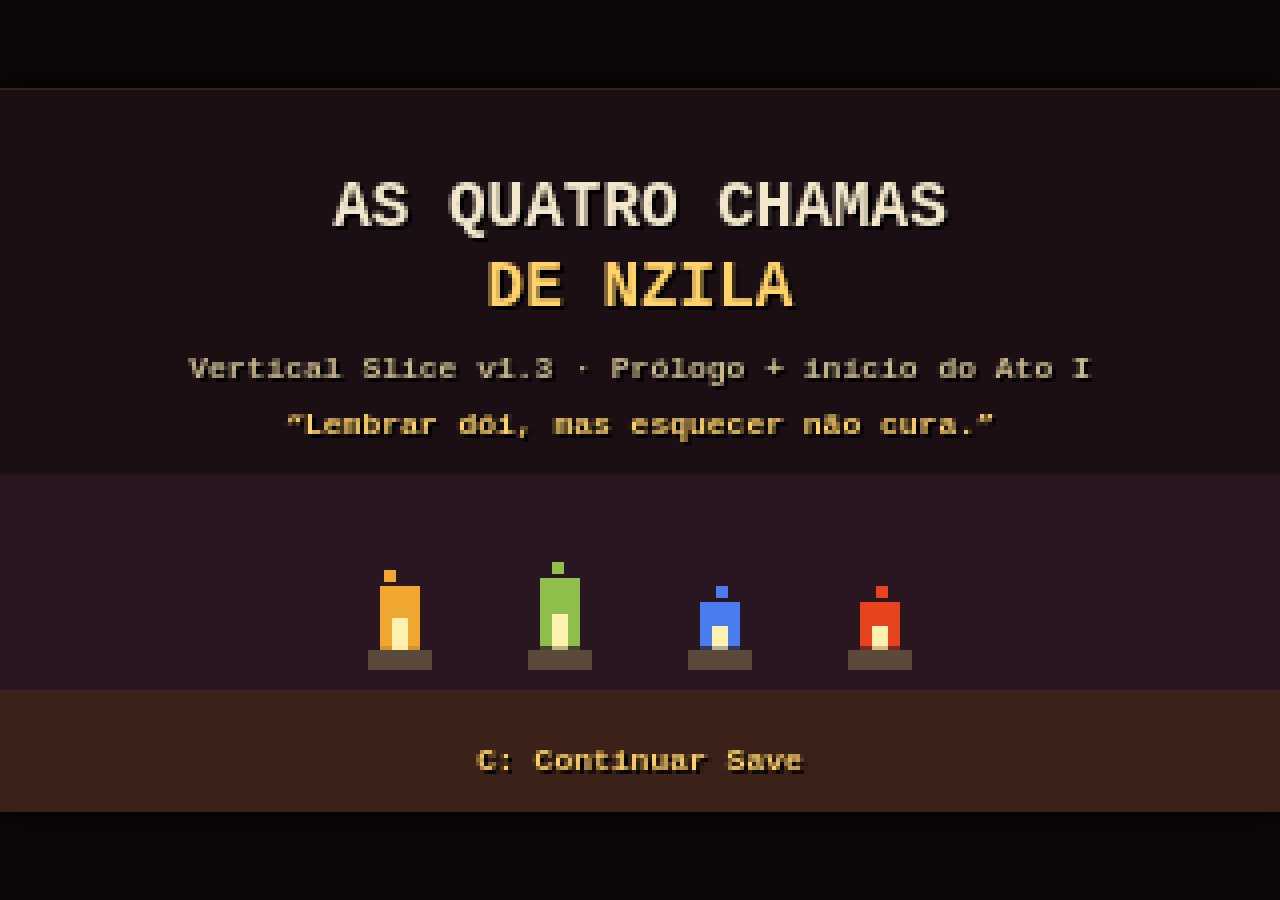
<file: index.html>
<!DOCTYPE html>
<html lang="pt-BR">
<head>
<meta charset="utf-8">
<meta name="viewport" content="width=device-width, initial-scale=1, user-scalable=no">
<title>As Quatro Chamas de Nzila — Vertical Slice v1.3</title>
<link rel="stylesheet" href="style.css">
</head>
<body>
<main id="wrap">
  <canvas id="game" tabindex="0" aria-label="As Quatro Chamas de Nzila, Prólogo em Vila Raiz"></canvas>
  <div id="aria-live" aria-live="polite" aria-atomic="true" style="position:absolute;width:1px;height:1px;overflow:hidden;clip:rect(0 0 0 0);"></div>
  <div id="pad" aria-hidden="true">
    <div class="dpad">
      <button data-k="u">▲</button>
      <button data-k="l">◀</button>
      <button data-k="d">▼</button>
      <button data-k="r">▶</button>
    </div>
    <button id="act" data-k="a">A</button>
  </div>
</main>
<script src="game.js"></script>
</body>
</html>
</file>
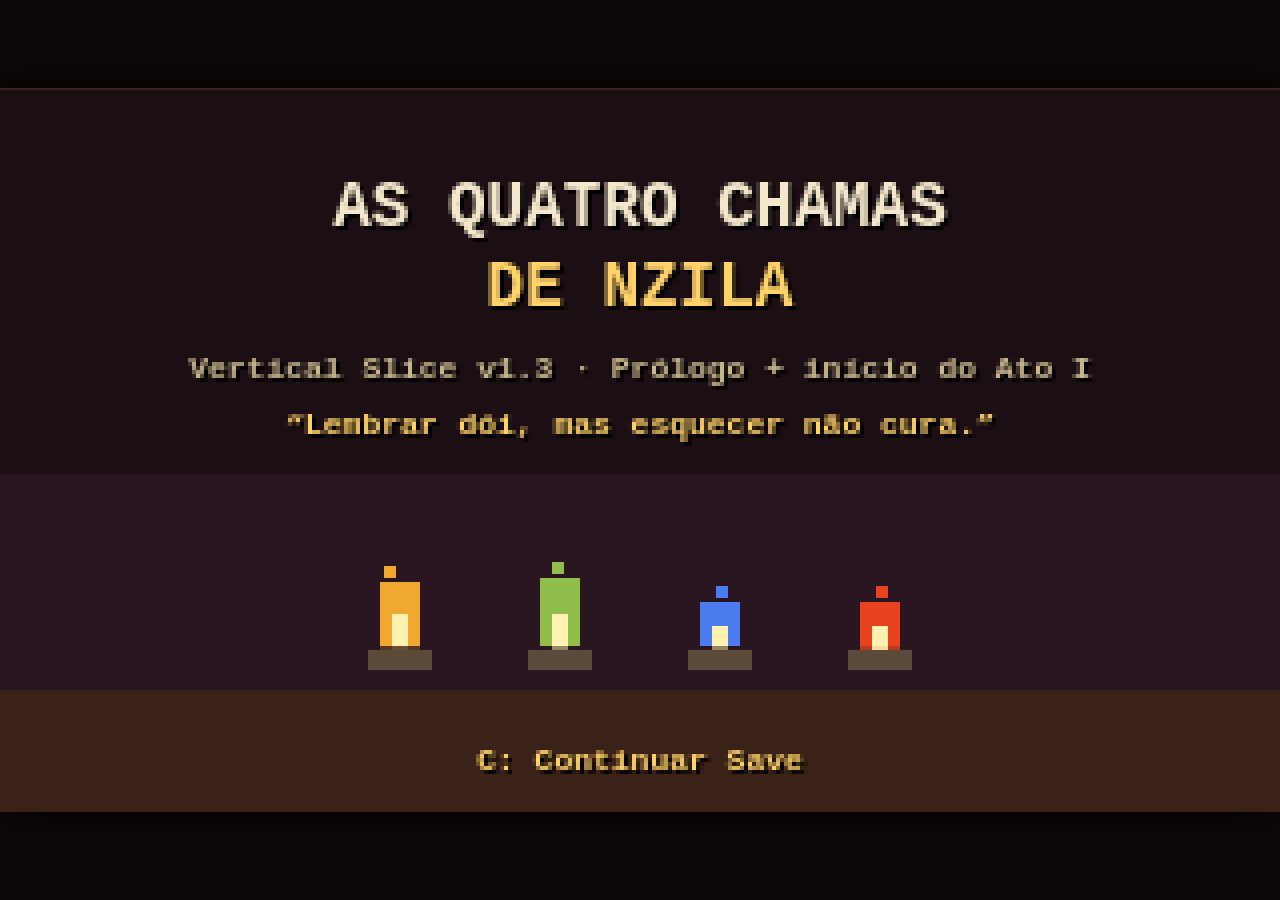
<file: As-Quatro-Chamas-de-Nzila-tudo-em-um.html>
<!DOCTYPE html>
<html lang="pt-BR">
<head>
<meta charset="utf-8">
<meta name="viewport" content="width=device-width, initial-scale=1, user-scalable=no">
<title>As Quatro Chamas de Nzila — Vertical Slice v1.3</title>
<style>
:root {
  --brasa: #e8431f;
  --palha: #d9b45a;
  --noite: #0d0709;
  --terra: #3a2218;
  --creme: #f4e8cc;
}
* { box-sizing: border-box; margin: 0; padding: 0; -webkit-tap-highlight-color: transparent; }
html, body {
  height: 100%;
  background: var(--noite);
  color: var(--creme);
  font-family: "Courier New", monospace;
  overflow: hidden;
  user-select: none;
  -webkit-user-select: none;
}
#wrap {
  height: 100%;
  display: flex;
  flex-direction: column;
  align-items: center;
  justify-content: center;
  gap: 10px;
}
#game {
  width: min(100vw, calc(100vh * 16 / 9));
  aspect-ratio: 16 / 9;
  image-rendering: pixelated;
  image-rendering: crisp-edges;
  background: #000;
  outline: none;
  box-shadow: 0 0 0 2px var(--terra), 0 0 40px #000;
  touch-action: none;
}
#pad { display: none; }

@media (pointer: coarse) {
  #game { width: min(100vw, calc((100vh - 130px) * 16 / 9)); }
  #pad {
    display: flex;
    width: min(100vw, 520px);
    padding: 0 18px;
    align-items: center;
    justify-content: space-between;
    touch-action: none;
  }
  .dpad {
    display: grid;
    grid-template-columns: repeat(3, 46px);
    grid-template-rows: repeat(2, 46px);
    gap: 4px;
  }
  .dpad button[data-k="u"] { grid-area: 1 / 2; }
  .dpad button[data-k="l"] { grid-area: 2 / 1; }
  .dpad button[data-k="d"] { grid-area: 2 / 2; }
  .dpad button[data-k="r"] { grid-area: 2 / 3; }
  #pad button {
    border: 2px solid var(--palha);
    background: rgba(58, 34, 24, .85);
    color: var(--creme);
    font: inherit;
    font-size: 18px;
    border-radius: 8px;
    touch-action: none;
  }
  #pad button:active { background: var(--brasa); }
  #act { width: 74px; height: 74px; border-radius: 50%; font-size: 26px; }
}
@media (prefers-reduced-motion: reduce) {
  #game { transition: none; }
}
</style>
</head>
<body>
<main id="wrap">
  <canvas id="game" tabindex="0" aria-label="As Quatro Chamas de Nzila, Prólogo em Vila Raiz"></canvas>
  <div id="aria-live" aria-live="polite" aria-atomic="true" style="position:absolute;width:1px;height:1px;overflow:hidden;clip:rect(0 0 0 0);"></div>
  <div id="pad" aria-hidden="true">
    <div class="dpad">
      <button data-k="u">▲</button>
      <button data-k="l">◀</button>
      <button data-k="d">▼</button>
      <button data-k="r">▶</button>
    </div>
    <button id="act" data-k="a">A</button>
  </div>
</main>
<script>
'use strict';
/* AS QUATRO CHAMAS DE NZILA — Vertical Slice v1.3
   100% offline. Roda em Chrome/Edge desktop e Android via file://.
   Base canônica: Master Bible v1.0. */

const HERO = { name: 'Akin' };
const NAME = HERO.name;
const COMPANHIA = 'Companhia dos Registros Limpos';

const VW = 320, VH = 180, TS = 16;
let MW = 30, MH = 20;
const FONT = 'bold 8px "Courier New",monospace';
const cv = document.getElementById('game');
const ctx = cv.getContext('2d');
cv.width = VW; cv.height = VH; ctx.imageSmoothingEnabled = false;
const lc = document.createElement('canvas'); lc.width = VW; lc.height = VH;
const lx = lc.getContext('2d');
const ariaLive = document.getElementById('aria-live');

const SETTINGS = { textScale: 1, reduceMotion: false, visualMetronome: true, autoSave: true };
function loadSettings() { try { Object.assign(SETTINGS, JSON.parse(localStorage.getItem('nzila_settings') || '{}')); } catch(e) {} }
function saveSettings() { try { localStorage.setItem('nzila_settings', JSON.stringify(SETTINGS)); } catch(e) {} }
loadSettings();

const sin = x => SETTINGS.reduceMotion ? 0 : Math.sin(x);
const announce = s => { if (ariaLive) { ariaLive.textContent = ''; setTimeout(() => { ariaLive.textContent = s; }, 50); } };

const FIRES = [
  { n:'Memória',        c:'#f0a830', d:'O fogo âmbar sobe devagar e cheira a coisa guardada.' },
  { n:'Ancestralidade', c:'#8fbf4a', d:'O fogo verde-musgo estala como raiz seca. Alguém antigo parece sorrir.' },
  { n:'Destino',        c:'#4a7cf0', d:'O fogo azul treme como estrada ao longe. Para onde ele aponta?' },
  { n:'Identidade',     c:'#e8431f', d:'O fogo vermelho-brasa responde ao seu tambor. É quase um nome.' }
];

const PAL = {
  akin: { skin:'#7a4a2e', hair:'#1a120c', shirt:'#b4472a', pants:'#3a3550', acc:'#e8431f', patch:1 },
  mab:  { skin:'#6b3f27', hair:'#e6e6e6', shirt:'#2f4f7a', pants:'#2f4f7a', wrap:'#e0a030', skirt:1 },
  lek:  { skin:'#5e3822', hair:'#eeeeee', shirt:'#7a2f2f', pants:'#4a3a2a', beard:1 },
  tuti: { skin:'#7a4a2e', hair:'#1a120c', shirt:'#e0a030', pants:'#3a6a4a', k:1 },
  amo:  { skin:'#8a5a3a', hair:'#1a120c', shirt:'#e8dcc0', pants:'#3a3550', wrap:'#f0a830', specs:1 },
  ori:  { skin:'#5e3822', hair:'#cfcfcf', shirt:'#6a4a2a', pants:'#6a4a2a', beard:1, skirt:1 },
  fis:  { skin:'#8a5a3a', hair:'#222222', shirt:'#c9ccd0', pants:'#8a8f96' }
};
const PORT = { 'Vó Mabeki':PAL.mab,'Baba Lekan':PAL.lek,'Tuti':PAL.tuti,'Amora':PAL.amo,'Mestre Orin':PAL.ori,'Fiscal da Companhia':PAL.fis,[NAME]:PAL.akin };

let map = [], ents = [], LV = null;
const mk = (w,h,f)=>{ MW=w; MH=h; map=new Array(w*h).fill(f); };
const put = (x,y,c)=>{ map[y*MW+x]=c; };
const hut = (x,y,w=3)=>{ for(let i=0;i<w;i++){ put(x+i,y,'R'); put(x+i,y+1,'H'); } put(x+(w>>1),y+1,'D'); };

function buildVila() {
  mk(30,20,'.');
  for (let x=0;x<MW;x++){ put(x,0,'T'); put(x,MH-1,'T'); }
  for (let y=0;y<MH;y++){ put(0,y,'T'); put(MW-1,y,'T'); }
  for (let y=7;y<MH-1;y++) for (let x=14;x<16;x++) put(x,y,',');
  for (let y=8;y<15;y++) for (let x=7;x<23;x++) put(x,y,',');
  for (let y=4;y<7;y++) for (let x=14;x<16;x++) put(x,y,'B');
  for (let y=1;y<4;y++) for (let x=12;x<18;x++) put(x,y,'C');
  [[3,3],[23,3],[3,9],[24,9],[3,15],[24,15]].forEach(([x,y])=>hut(x,y));
  [[6,5],[26,7],[11,17],[19,17],[2,13],[27,12]].forEach(([x,y])=>put(x,y,'T'));
  ents = [
    { id:'mab',  k:'npc',  x:13.5*TS, y:8.6*TS,  p:PAL.mab,  d:0 },
    { id:'lek',  k:'npc',  x:18.2*TS, y:8.3*TS,  p:PAL.lek,  d:2 },
    { id:'tuti', k:'npc',  x:10.5*TS, y:12.4*TS, p:PAL.tuti, d:3 },
    { id:'bao',  k:'sign', x:15*TS,   y:7.4*TS },
    { id:'tambor_v', k:'tambor', x:20*TS, y:17*TS },
    { id:'f0', k:'fire', i:0, x:8.5*TS,  y:9.5*TS },
    { id:'f1', k:'fire', i:1, x:21.5*TS, y:9.5*TS },
    { id:'f2', k:'fire', i:2, x:8.5*TS,  y:13.5*TS },
    { id:'f3', k:'fire', i:3, x:21.5*TS, y:13.5*TS }
  ];
  return { id:'vila', name:'Vila Raiz', lamps:[] };
}
function buildPorto() {
  mk(26,16,'=');
  for (let x=0;x<MW;x++){ put(x,0,'T'); for(let y=13;y<MH;y++) put(x,y,'~'); }
  for (let y=0;y<MH;y++){ put(0,y,'T'); put(MW-1,y,'T'); }
  for (let y=13;y<MH;y++){ put(12,y,'='); put(13,y,'='); }
  hut(2,1,5); hut(9,1,5); hut(17,1,7); hut(2,7,4); hut(20,8,5);
  ents = [
    { id:'ori',  k:'npc',  x:15.5*TS, y:5.5*TS, p:PAL.ori, d:0 },
    { id:'fis',  k:'npc',  x:6*TS,    y:5.5*TS, p:PAL.fis, d:3 },
    { id:'pos',  k:'sign', x:11.5*TS, y:3.4*TS },
    { id:'arq',  k:'sign', x:20.5*TS, y:3.5*TS },
    { id:'buzio',k:'sign', x:18*TS,   y:10*TS },
    { id:'tambor_p', k:'tambor', x:22*TS, y:11*TS }
  ];
  if (!S.foeDown)  ents.push({ id:'foe',  k:'foe', x:9.5*TS,  y:10*TS });
  if (!S.esvaDown) ents.push({ id:'esva', k:'foe', x:19*TS,   y:8*TS });
  return { id:'porto', name:'Porto das Vozes', lamps:[[7*TS,4*TS],[15.5*TS,3*TS],[24*TS,5*TS],[6*TS,11*TS],[19*TS,11*TS]] };
}

const S = { mode:'title', t:0, stage:0, fires:[0,0,0,0], dlg:null, near:null, fade:0, white:0,
  msg:'', msgT:0, banner:0, memoria:{ vila:100, porto:35 },
  arautoDown:false, reminiscenciaVista:false, saved:false,
  pauseState:'main', pauseSel:0, optSel:0 };
const P = { x:0, y:0, d:1, a:0, mv:false, tr:[] };
const cam = { x:0, y:0 };
let CX=0, CY=0;
const lit = ()=> S.fires.filter(Boolean).length;
const clampCam = ()=>{ cam.x=Math.max(0,Math.min(MW*TS-VW,cam.x)); cam.y=Math.max(0,Math.min(MH*TS-VH,cam.y)); };

function loadLevel(id,x,y) {
  LV = id==='vila' ? buildVila() : buildPorto();
  Object.assign(P,{ x, y, d:1, a:0, mv:false, tr:[{x,y:y+6,d:1}] });
  cam.x=P.x-VW/2; cam.y=P.y-VH/2; clampCam(); S.near=null;
  if (SETTINGS.autoSave) autoSave('checkpoint');
}
function reset() {
  Object.assign(S,{ mode:'title', stage:0, fires:[0,0,0,0], dlg:null, near:null, fade:0, white:0,
    msg:'', msgT:0, banner:0, book:{}, amora:false, foeDown:false, esvaDown:false,
    arautoDown:false, reminiscenciaVista:false, memoria:{vila:100,porto:35}, saved:false,
    pauseState:'main', pauseSel:0, optSel:0 });
  A.step=0; if (A.ctx) A.next=A.ctx.currentTime+0.1; C=null;
  loadLevel('vila', 14.5*TS, 17.5*TS);
}
function go(id,x,y){ loadLevel(id,x,y); S.white=0; S.fade=1; S.banner=4; S.mode='play'; }
const toast = s=>{ S.msg=s; S.msgT=3; };

const BOOK_TOTAL = 26;
const nomes = ()=> Object.keys(S.book).length;
function reg(n) {
  if (S.book[n]) return;
  S.book[n]=1;
  if (LV && LV.id==='porto') S.memoria.porto = Math.min(100, S.memoria.porto+10);
  if (LV && LV.id==='vila')  S.memoria.vila  = Math.min(100, S.memoria.vila+5);
  toast('Livro de Nomes: '+n);
}

function autoSave(reason) {
  if (!SETTINGS.autoSave && reason==='checkpoint') return;
  try {
    localStorage.setItem('nzila_save_v1', JSON.stringify({
      v:1, stage:S.stage, fires:[...S.fires], book:{...S.book}, amora:S.amora,
      foeDown:S.foeDown, esvaDown:S.esvaDown, arautoDown:S.arautoDown,
      reminiscenciaVista:S.reminiscenciaVista, memoria:{...S.memoria},
      level:LV ? LV.id : 'vila'
    }));
    S.saved=true;
    if (reason==='manual') toast('Salvo no Tambor de Travessia.');
    else if (reason==='checkpoint') toast('Auto-salvo.');
  } catch(e) {
    if (reason!=='checkpoint') toast('Save indisponível — modo memória.');
  }
}
function save() { autoSave('manual'); }
function hasSave() { try { return !!localStorage.getItem('nzila_save_v1'); } catch(e){ return false; } }
function loadSave() {
  try {
    const raw = localStorage.getItem('nzila_save_v1'); if (!raw) return false;
    const d = JSON.parse(raw);
    Object.assign(S,{
      stage:d.stage||0, fires:d.fires||[0,0,0,0], book:d.book||{},
      amora:!!d.amora, foeDown:!!d.foeDown, esvaDown:!!d.esvaDown,
      arautoDown:!!d.arautoDown, reminiscenciaVista:!!d.reminiscenciaVista,
      memoria:d.memoria||{vila:100,porto:35}
    });
    if (S.stage>=3 || S.amora) loadLevel('porto', 13*TS, 11.5*TS);
    else loadLevel('vila', 14.5*TS, 17.5*TS);
    return true;
  } catch(e){ toast('Save corrompido — iniciando nova jornada.'); return false; }
}

const D = {
  mab0:{ w:'Vó Mabeki', t:`${NAME}! Acorda esse tambor, menino. Hoje é a Noite das Quatro Fogueiras e a vila inteira vai dizer os nomes diante do Baobá.`, n:'mab1' },
  mab1:{ w:'Vó Mabeki', t:'Preciso que você acenda as quatro fogueiras da praça antes de o sol sumir. Sem fogo, os nomes não ouvem.',
    c:[{t:'Pode deixar, Vó.',n:'mab2',f:()=>{S.stage=1;}},{t:'Por que são quatro?',n:'mabWhy'}] },
  mabWhy:{ w:'Vó Mabeki', t:'Uma para cada Chama de Nzila: Memória, Ancestralidade, Destino e Identidade. O Caminho só se abre para quem acende as quatro.', n:'mabAsk', f:()=>reg('Nzila') },
  mabAsk:{ w:'Vó Mabeki', t:'Então? Vai acender, ou vai ficar batucando no meu ouvido?',
    c:[{t:'Vou, Vó.',n:'mab2',f:()=>{S.stage=1;}}] },
  mab2:{ w:'Vó Mabeki', t:'Esse é o meu menino. Lembrar dói, mas esquecer não cura. Vai com o tambor no peito e o nome na boca.' },
  mabWait:{ w:'Vó Mabeki', t:()=>`Ainda faltam ${4-lit()} fogueiras, ${NAME}. O sol não espera ninguém.` },

  cer0:{ w:'Vó Mabeki', t:`Quatro chamas acesas. Chega perto do Baobá, ${NAME}, e escuta. Hoje ele quer falar.`, n:'cer1' },
  cer1:{ w:'', t:'Vó Mabeki respira fundo e começa a recitar: “Cipriana… Quirino… Balbina… Taú…”', n:'cer2' },
  cer2:{ w:'', t:'Na casca do Baobá, os nomes brilham em âmbar. Então um deles se apaga. Depois outro.', n:'cer3' },
  cer3:{ w:'Vó Mabeki', t:'…e depois… depois vinha… Quem é você, menino?', n:'cer4' },
  cer4:{ w:NAME, t:`Vó? Sou eu. Sou o ${NAME}.`, n:'cer5' },
  cer5:{ w:'Vó Mabeki', t:`${NAME}? Não conheço esse nome.`, n:'cer5b' },
  cer5b:{ w:'Vó Mabeki', t:'Espera… leva o tambor, menino. Sua mãe, Dayo, também tocava. Seu nome inteiro está do outro lado do mar.',
    n:'cer6', f:()=>{ reg('Dayo'); reg('Brasa'); } },
  cer6:{ w:'', t:'Uma névoa branca desce. No meio dela, uma figura alta, sem rosto, se ergue: o Arauto Branco. A voz dele é a soma de todas as vozes que a vila esqueceu.', n:'cer6b' },
  cer6b:{ w:'Arauto Branco', t:'A brasa. Me dê a brasa, menino.', n:'cer6c' },
  cer6c:{ w:NAME, t:'Não! A vó me deu o tambor. Some daqui!', n:'cer6d' },
  cer6d:{ w:'', t:'O tambor pequeno queima no seu peito. O Arauto avança. Não há fuga — só aparo.', e:()=>startArauto() },

  arautoWin:{ w:'Arauto Branco', t:'A brasa resiste. Por hoje.', e:()=>{ S.mode='fade'; S.stage=3; } },
  arautoLose:{ w:'', t:'O Arauto Branco recua. Algo na vila — o Baobá, talvez — o impede de terminar. A névoa some, por enquanto.', e:()=>{ S.mode='fade'; S.stage=3; } },

  lek0:{ w:'Baba Lekan', t:'Sou eu quem diz os nomes na Noite das Quatro Fogueiras. Quarenta anos sem errar um. Mas ultimamente a língua tropeça…', n:'lek1' },
  lek1:{ w:'Baba Lekan', t:'Não conta pra sua avó que eu disse isso, menino.' },
  lekLate:{ w:'Baba Lekan', t:`Os nomes estão fugindo, ${NAME}. Dizem que o Arauto Branco foi visto na névoa. Fica perto da sua avó.` },

  tuti0:{ w:'Tuti', t:`${NAME}! Toca aquele ritmo de contar formiga! Por favor, por favor!`,
    c:[{t:'Bateu! (tocar)',n:'tutiPlay',f:()=>drum()},{t:'Depois, Tuti.',n:'tutiLater'}] },
  tutiPlay:{ w:'', t:'Você bate um compasso no tambor pequeno: um-e-dois-e, um-e-dois-e. Tuti dança até ficar sem fôlego.', n:'tutiProm' },
  tutiProm:{ w:'Tuti', t:'De novo amanhã? Promete? Você é o Akin Akin, o tamborileiro da vila!', c:[{t:'Prometo.'},{t:'Se a Vó deixar.'}] },
  tutiLater:{ w:'Tuti', t:'Tá bom… mas não esquece!' },

  bao0:{ w:'', t:'O Baobá-dos-Nomes. A casca guarda centenas de nomes riscados a faca. Você procura o seu e não acha. Deve ser a luz ruim.',
    f:()=>reg('Baobá-dos-Nomes') },
  baoLate:{ w:'', t:'Os nomes parecem mais claros… e há espaços lisos onde antes havia marcas.' },
  fireNo:{ w:'', t:'As fogueiras esperam a ordem da Vó Mabeki. Fale com ela primeiro.' },
  fireOn:{ w:'', t:'A fogueira já arde forte.' },

  amo0:{ w:'', t:'A névoa recua. No meio da praça, uma moça de avental longo abre um caderno de capa gasta.', n:'amo1', f:()=>{ S.amora=true; } },
  amo1:{ w:'Amora', t:`Você é o ${NAME}? Sou Amora, da Casa dos Nomes. Sua linhagem foi riscada dos nossos registros.`, n:'amo2', f:()=>reg('Amora') },
  amo2:{ w:NAME, t:'Riscada? Minha avó acabou de esquecer quem eu sou. Se a resposta existe, está do outro lado do mar.', n:'amo3' },
  amo3:{ w:'Amora', t:'Então começamos pela Casa dos Nomes, no Porto das Vozes. Há uma Porta de Nzila no fim da praça. Eu abro, você vem.', e:()=>{ go('porto', 13*TS, 11.5*TS); say('porto0'); reg('Casa dos Nomes'); } },
  porto0:{ w:'Amora', t:'Porto das Vozes. Cada pedra guarda uma voz. Meu mestre, Orin, deve estar perto da Casa dos Nomes.', f:()=>reg('Porto das Vozes') },

  ori0:{ w:'Mestre Orin', t:`Amora… e este rapaz. ${NAME}, não é? Esse nome… eu o conheço. Ou conhecia. As gavetas da minha cabeça estão sem etiqueta.`, n:'ori1' },
  ori1:{ w:'Mestre Orin', t:'Sua linhagem foi riscada, filho, e não foi acidente. Alguém pediu, eu juro que alguém pediu… e não consigo lembrar quem.', n:'ori2' },
  ori2:{ w:'Mestre Orin', t:'Desçam ao Arquivo Profundo. As gavetas lembram quando eu falho. Cuidado com as Sombras de Pó: repetem o último eco que ouvem.' },
  oriWin:{ w:'Mestre Orin', t:'Vocês enfrentaram uma Sombra de Pó e ainda guardam o próprio nome. A porta do Arquivo está atrás de mim.' },
  fis0:{ w:'Fiscal da Companhia', t:`${COMPANHIA}, boa noite. Alguma lembrança incomodando? Esquecer é um serviço. O primeiro registro limpo sai com desconto.`,
    f:()=>reg('Companhia') },
  pos0:{ w:'', t:'Cartaz: “ESQUECIMENTO DE CONFORTO. Nenhuma dor depois de um bom registro limpo.” Assinado: Dona Rasura, Auditora-Geral.', f:()=>reg('Rasura') },
  buzio0:{ w:'Voz no Búzio', t:'Uma voz de contrato, muito educada: “Aqui é Calíope Rasura, Auditora-Geral da Companhia dos Registros Limpos. Se você ainda lembra, oferecemos apagar a dor — com recibo e sem arrependimento.”',
    f:()=>{ reg('Rasura'); reg('Búzio'); } },
  arq0:{ w:'', t:'A porta de bronze do Arquivo Profundo está lacrada por um selo cinza. Uma Sombra de Pó ronda a rua.' },
  arq1:{ w:'', t:'A porta de bronze do Arquivo Profundo se abre sozinha. Do outro lado, gavetas sem fim sussurram vozes que ninguém mais lembra.', e:()=>{ S.mode='end'; } },
  foe0:{ w:'', t:'Uma Sombra de Pó se arrasta pela rua, repetindo o último eco que ouviu. Ela nota vocês.', e:()=>startCombat({ id:'foe', k:'foe' }) },
  foeWin:{ w:'Amora', t:'Ecos rachados são fracos a Voz. Vamos falar com o Mestre Orin.' },

  esva0:{ w:'', t:'Um Esvaziado em vestes brancas vaga pela rua. Não ataca — espera. Uma chance de chamá-lo de volta.',
    f:()=>reg('Esvaziado'), e:()=>startCombat({ id:'esva', k:'foe' }) },
  esvaWin:{ w:'Amora', t:'Ele lembrou. Coletor — o nome dele era Coletor. Você o trouxe de volta por um instante.', f:()=>reg('Coletor') },

  tamborIntro:{ w:'Tambor de Travessia', t:'Um tambor falante, vivo, espera. Se você tocar, pode salvar a jornada — ou ouvir o que ele lembra.',
    f:()=>reg('Tambor de Travessia'),
    c:[{t:'Salvar. (autosave)',n:'tamborSaved',f:()=>save()},{t:'Ouvir o tambor.',n:'tamborRem'}] },
  tamborRem:{ w:'Tambor de Travessia', t:'O tambor vibra. Você não está mais na praça — está num cais. A mão de alguém grande guia a sua sobre uma pele de tambor.', n:'tamborRem2' },
  tamborRem2:{ w:'', t:'Um-e-dois-e, três-e-quatro-e. É um compasso de despedida. Você bate sem saber de onde vem, mas o corpo sabe. Um dia, alguém te ensinou a partir.',
    f:()=>{ S.reminiscenciaVista=true; reg('O Dia da Travessia'); reg('Juan'); },
    c:[{t:'Salvar e seguir.',n:'tamborSaved',f:()=>save()}] },
  tamborSaved:{ w:'Tambor de Travessia', t:'Salvo. A jornada respira.' }
};

function wrap(s,mw){
  const size = Math.round(8 * SETTINGS.textScale);
  ctx.font=`bold ${size}px "Courier New",monospace`;
  const out=[]; let l='';
  for (const w of s.split(' ')) { const t=l?l+' '+w:w; if (ctx.measureText(t).width>mw && l){ out.push(l); l=w; } else l=t; }
  out.push(l); return out; }
function say(id){ const nd = typeof id==='string'?D[id]:id;
  S.dlg = { nd, lines:wrap(typeof nd.t==='function'?nd.t():nd.t, VW-32-(PORT[nd.w]?40:0)), n:0, sel:0 };
  S.mode = 'dlg'; if (nd.f) nd.f();
  announce(nd.w + ': ' + (typeof nd.t==='function'?nd.t():nd.t));
}
function endDlg(nd){ S.dlg=null; S.mode='play'; if (nd.e) nd.e(); }
const typed = d=>d.n >= d.lines.join('').length;
function advance(){ const d=S.dlg, nd=d.nd;
  if (!typed(d)){ d.n=d.lines.join('').length; return; }
  if (nd.c){ const ch=nd.c[d.sel]; if (ch.f) ch.f(); return ch.n?say(ch.n):endDlg(nd); }
  return nd.n?say(nd.n):endDlg(nd); }
function pick(dir){
  if (S.mode==='cmb'){
    if (C.ph==='menu'){ const n=combatOptions().length; C.sel=(C.sel+dir+n)%n; blip(300); }
    else if (C.ph==='chamar_select'){ C.sel=(C.sel+dir+C.chamarOptions.length)%C.chamarOptions.length; blip(300); }
    return;
  }
  if (S.mode==='pause'){
    const n = S.pauseState==='main'?3:4;
    if (S.pauseState==='main') S.pauseSel=(S.pauseSel+dir+n)%n;
    else S.optSel=(S.optSel+dir+n)%n;
    blip(300); return;
  }
  const d=S.dlg;
  if (S.mode==='dlg' && d.nd.c && typed(d)){ d.sel=(d.sel+dir+d.nd.c.length)%d.nd.c.length; blip(300); }
}

function interact(e){
  if (e.id==='ori') return say(S.foeDown?'oriWin':'ori0');
  if (e.id==='fis') return say('fis0');
  if (e.id==='pos') return say('pos0');
  if (e.id==='buzio') return say('buzio0');
  if (e.id==='arq') return say(S.foeDown?'arq1':'arq0');
  if (e.id==='foe') return say('foe0');
  if (e.id==='esva') return say('esva0');
  if (e.id==='mab'){ reg('Mabeki'); return say(S.stage===0?'mab0':S.stage===1?'mabWait':'cer0'); }
  if (e.id==='lek'){ reg('Lekan'); return say(S.stage>=2?'lekLate':'lek0'); }
  if (e.id==='tuti'){ reg('Tuti'); return say('tuti0'); }
  if (e.id==='bao') return say(S.stage>=2?'baoLate':'bao0');
  if (e.k==='tambor') return say('tamborIntro');
  if (e.k==='fire'){ const F=FIRES[e.i];
    if (S.stage<1) return say('fireNo');
    if (S.fires[e.i]) return say('fireOn');
    return say({ w:'', t:`Você acende a Fogueira da ${F.n}. ${F.d}`, f:()=>{
      S.fires[e.i]=1; drum();
      if (lit()===4){ S.stage=2; toast('As quatro fogueiras ardem. Fale com a Vó Mabeki.'); }
      else toast(`Fogueiras ${lit()}/4`);
    }});
  }
}

const K={u:0,d:0,l:0,r:0,run:0};
const KEYS={ ArrowUp:'u',KeyW:'u',ArrowDown:'d',KeyS:'d',ArrowLeft:'l',KeyA:'l',ArrowRight:'r',KeyD:'r',ShiftLeft:'run',ShiftRight:'run' };
function action(){
  if (S.mode==='title'){ S.mode='play'; S.fade=1; S.banner=4; return; }
  if (S.mode==='end'){ reset(); S.mode='play'; S.fade=1; S.banner=4; return; }
  if (S.mode==='cmb') return cmbAction();
  if (S.mode==='dlg') return advance();
  if (S.mode==='pause') return pauseAction();
  if (S.mode==='play' && S.near) interact(S.near);
}
function pauseAction(){
  if (S.pauseState==='main'){
    if (S.pauseSel===0){ S.mode='play'; }
    else if (S.pauseSel===1){ S.pauseState='settings'; S.optSel=0; }
    else if (S.pauseSel===2){ S.mode='title'; S.pauseState='main'; S.pauseSel=0; }
  } else {
    if (S.optSel===0){ SETTINGS.textScale = SETTINGS.textScale===1?1.25:SETTINGS.textScale===1.25?1.5:1; saveSettings(); }
    else if (S.optSel===1){ SETTINGS.reduceMotion = !SETTINGS.reduceMotion; saveSettings(); }
    else if (S.optSel===2){ SETTINGS.visualMetronome = !SETTINGS.visualMetronome; saveSettings(); }
    else if (S.optSel===3){ S.pauseState='main'; S.pauseSel=0; return; }
    blip(420);
  }
}
addEventListener('keydown', ev=>{
  audioInit();
  if (ev.code==='Escape'){
    ev.preventDefault();
    if (S.mode==='play'){ S.mode='pause'; S.pauseState='main'; S.pauseSel=0; }
    else if (S.mode==='pause'){ S.mode='play'; }
    return;
  }
  if (S.mode==='title' && ev.code==='KeyC' && hasSave()){
    if (loadSave()){ S.mode='play'; S.fade=1; S.banner=4; toast('Save carregado.'); }
    return;
  }
  const k=KEYS[ev.code];
  if (k){ K[k]=1; ev.preventDefault(); if (!ev.repeat){ if (k==='u') pick(-1); if (k==='d') pick(1); } return; }
  if (ev.code==='Space'||ev.code==='Enter'||ev.code==='KeyE'){ ev.preventDefault(); if (!ev.repeat) action(); }
  if (ev.code==='KeyH'){ ASSIST=!ASSIST; toast(ASSIST?'Aparo ampliado':'Aparo padrão'); }
  if (ev.code==='KeyM'){ A.on=!A.on; if (A.on&&A.ctx) A.next=A.ctx.currentTime+0.1; toast(A.on?'Música ligada':'Música desligada'); }
});
addEventListener('keyup', ev=>{ const k=KEYS[ev.code]; if (k) K[k]=0; });
addEventListener('blur', ()=>{ for (const k in K) K[k]=0; });
document.querySelectorAll('[data-k]').forEach(b=>{
  const k=b.dataset.k;
  b.addEventListener('pointerdown', ev=>{ ev.preventDefault(); audioInit();
    if (k==='a') action(); else { K[k]=1; if (k==='u') pick(-1); if (k==='d') pick(1); } });
  ['pointerup','pointerleave','pointercancel'].forEach(t=> b.addEventListener(t, ()=>{ if (k!=='a') K[k]=0; }));
});
cv.addEventListener('pointerdown', ()=>{ audioInit(); if (S.mode!=='play') action(); });
cv.focus();

const A={ ctx:null, on:true, step:0, next:0 };
function audioInit(){ if (A.ctx) return;
  try { A.ctx = new (window.AudioContext||window.webkitAudioContext)(); A.next=A.ctx.currentTime+0.1; setInterval(sched,30); } catch(e){ A.ctx=null; } }
function tone(type,f0,f1,t,dur,vol){ const c=A.ctx, o=c.createOscillator(), g=c.createGain();
  o.type=type; o.frequency.setValueAtTime(f0,t); o.frequency.exponentialRampToValueAtTime(Math.max(20,f1),t+dur);
  g.gain.setValueAtTime(vol,t); g.gain.exponentialRampToValueAtTime(0.001,t+dur);
  o.connect(g); g.connect(c.destination); o.start(t); o.stop(t+dur+0.02); }
function sched(){ if (!A.ctx||!A.on||S.mode==='title') return;
  const sp=60/96/4, bass=[82.4,82.4,98,110];
  while (A.next < A.ctx.currentTime+0.15){
    const s=A.step%16, t=A.next+(s%2?sp*0.3:0), n=lit();
    if ([0,3,6,9,12,14].includes(s)) tone('sine', s%4?190:150, s%4?110:70, t, 0.16, 0.2);
    if (S.stage>=1 && s%4===0){ const f=bass[(A.step>>4)%4]; tone('triangle',f,f*0.98,t,sp*3.4,0.17); }
    if (n>=2 && s%2) tone('square',6000,5000,t,0.03,0.015);
    if (n>=3 && (s===0||s===8)){ tone('sine',329.6,329.6,t,sp*7,0.05); tone('sine',392,392,t,sp*7,0.04); }
    A.next += sp; A.step++;
  }
}
function blip(f){ if (A.ctx&&A.on) tone('square',f,f*0.9,A.ctx.currentTime,0.05,0.04); }
function drum(){ if (A.ctx&&A.on) [0,0.11,0.22].forEach((o,i)=> tone('sine',220-i*30,90,A.ctx.currentTime+o,0.14,0.25)); }

const solid = c=>'TBCHRD~'.includes(c);
const tileAt = (px,py)=>{ const tx=Math.floor(px/TS), ty=Math.floor(py/TS);
  return tx<0||ty<0||tx>=MW||ty>=MH?'T':map[ty*MW+tx]; };
function hit(x,y){
  for (const [dx,dy] of [[-4,-3],[4,-3],[-4,0],[4,0]]) if (solid(tileAt(x+dx,y+dy))) return true;
  for (const e of ents) if (e.k!=='sign' && e.k!=='tambor' && Math.abs(x-e.x)<9 && Math.abs(y-e.y)<5) return true;
  return false;
}
function update(dt){
  S.t += dt;
  if (S.fade>0) S.fade=Math.max(0,S.fade-dt*0.8);
  if (S.msgT>0) S.msgT-=dt;
  if (S.banner>0) S.banner-=dt;

  if (S.mode==='play'){
    let dx=K.r-K.l, dy=K.d-K.u;
    P.mv = !!(dx||dy);
    if (P.mv){
      if (dx&&dy){ dx*=0.7071; dy*=0.7071; }
      const sp=(K.run?95:58)*dt, nx=P.x+dx*sp, ny=P.y+dy*sp;
      if (!hit(nx,P.y)) P.x=nx;
      if (!hit(P.x,ny)) P.y=ny;
      P.d = Math.abs(dx)>Math.abs(dy) ? (dx<0?2:3) : (dy<0?1:0);
      P.a += dt*(K.run?11:8);
      P.tr.push({x:P.x,y:P.y,d:P.d}); if (P.tr.length>40) P.tr.shift();
    } else P.a=0;
    let best=null, bd=26*26;
    for (const e of ents){ const d=(e.x-P.x)**2+(e.y-P.y)**2; if (d<bd){ bd=d; best=e; } }
    S.near=best;
    if (best && best.k==='npc'){ const ax=P.x-best.x, ay=P.y-best.y;
      best.d = Math.abs(ax)>Math.abs(ay) ? (ax<0?2:3) : (ay<0?1:0); }
  } else S.near=null;

  if (S.mode==='dlg'){ const d=S.dlg, tot=d.lines.join('').length;
    if (d.n<tot){ const o=Math.floor(d.n); d.n=Math.min(tot,d.n+dt*42);
      if (Math.floor(d.n)!==o && o%2===0) blip(d.nd.w===NAME?260:d.nd.w==='Vó Mabeki'?170:210); } }
  if (S.mode==='fade'){ S.white=Math.min(1,S.white+dt*0.35); if (S.white>=1) say('amo0'); }
  if (S.mode==='cmb') updCombat(dt);

  cam.x += (P.x-VW/2-cam.x)*Math.min(1,dt*6);
  cam.y += (P.y-10-VH/2-cam.y)*Math.min(1,dt*6);
  clampCam();
}

const PARRY_FR=8, TELE=0.5, HERO_N=['Akin','Amora'];
let ASSIST=false, C=null;
const parryWin = ()=> (ASSIST?15:PARRY_FR)/60;
const addEco = n=>{ C.eco=Math.max(0,Math.min(4,C.eco+n)); };
const nextTarget = ()=>{ const t=C.round%2; return C.hp[t]>0?t:1-t; };

function startCombat(foe){
  let kind='sombra', eh=60, foeDmg=7, res='Sua vez: escolha uma ação.';
  if (foe.id==='arauto'){ kind='arauto'; eh=100; foeDmg=10; res='O Arauto Branco ergue a mão sem rosto.'; }
  else if (foe.id==='esva'){ kind='esva'; eh=40; foeDmg=5; res='Um Esvaziado vaga em silêncio. Você pode chamá-lo.'; }
  C = { hp:[40,32], max:[40,32], eco:0, eh, emax:eh, beat:0, ph:'menu', sel:0, t:0, last:0,
    res, tgt:0, round:0, foe, kind, foeDmg, chamarTries:0, actions:[], floats:[] };
  S.mode='cmb';
}
function startArauto(){ startCombat({ id:'arauto', k:'foe' }); }

function combatOptions(){
  const opts=[];
  if (C.beat===0){
    opts.push({ key:'golpe', label:'Golpe (Pele)', dmg:8 });
    if (C.eco>=2) opts.push({ key:'repique', label:'Repique e Replay (2 Eco)', dmg:24, eco:2, adv:2 });
  } else if (C.beat===1){
    opts.push({ key:'voz', label:'Voz (Amora)', dmg:9 });
    if (C.eco>=1 && C.last>0) opts.push({ key:'replay', label:`Replay (1 Eco) → ${C.last}`, dmg:C.last, eco:1 });
  }
  if (C.eco>=4) opts.push({ key:'roda', label:'RODA DAS QUATRO CHAMAS', dmg:50, eco:4, adv:2 });
  if (C.kind==='esva' && C.chamarTries<2) opts.push({ key:'chamar', label:'Chamar pelo nome' });
  return opts;
}
function floatDmg(x, y, text, color){ C.floats.push({ x, y, text, color, life:1.0 }); }

function cmbAction(){
  if (C.ph==='menu'){
    const opts = combatOptions();
    const o = opts[C.sel]; if (!o) return;
    if (o.key==='chamar'){
      C.ph='chamar_select'; C.sel=0;
      C.chamarOptions=['Peregrino','Coletor','Mãe de Branco'];
      C.chamarCorrect=1;
      C.chamarTries++;
      return;
    }
    if (o.eco && C.eco<o.eco){ C.res='Eco insuficiente.'; blip(120); return; }
    let dmg=o.dmg, adv=o.adv||1, msg='';
    if (o.eco) addEco(-o.eco);
    if (o.key==='golpe') msg=`Akin bate o tambor: ${dmg} de dano.`;
    else if (o.key==='repique') msg=`Repique e Replay! ${dmg} de dano.`;
    else if (o.key==='voz') msg=`Amora canta contra o eco: ${dmg} de dano.`;
    else if (o.key==='replay') msg=`Replay! ${dmg} de dano.`;
    else if (o.key==='roda') msg=`RODA DAS QUATRO CHAMAS! ${dmg} de dano devastador.`;

    if (o.key==='voz' && C.actions[0]==='golpe'){
      dmg+=5; addEco(1);
      msg += ' CORRENTE: Repique e Replay! +5.';
    }
    C.actions.push(o.key);
    C.last=dmg;
    C.eh=Math.max(0, C.eh-dmg);
    floatDmg(252, 70, '-'+dmg, '#ffd36a');
    C.res=msg; C.beat+=adv; C.ph='anim'; C.t=0;
    drum();
    return;
  }
  if (C.ph==='chamar_select'){
    if (C.sel===C.chamarCorrect){
      C.eh=0; C.res='Você chama o nome certo. O Esvaziado para. Lembra.'; C.ph='anim'; C.t=0;
      if (A.ctx&&A.on) tone('sine', 440, 660, A.ctx.currentTime, 0.3, 0.12);
    } else {
      C.hp[C.tgt]=Math.max(0, C.hp[C.tgt]-8);
      floatDmg(C.tgt?50:76, C.tgt?100:90, '-8', '#e8431f');
      C.res='Nome errado. O Esvaziado ataca com força. -8.';
      blip(90);
      if (C.chamarTries>=2){ C.ph='menu'; C.res+=' O Esvaziado teima — terá que lutar.'; }
      else { C.ph='res'; C.t=0; }
    }
    return;
  }
  if (C.ph==='tele') resolveParry(C.t>=TELE && C.t<=TELE+parryWin(), C.t<TELE?'Cedo demais.':'Tarde demais.');
}
function resolveParry(ok, why){
  if (C.ph!=='tele') return;
  if (ok){
    addEco(1); C.eh=Math.max(0, C.eh-3);
    floatDmg(252, 70, '-3', '#a8e0a0');
    C.res='APARO! +1 Eco, contra-ataque 3.';
    if (A.ctx&&A.on) tone('square',900,400,A.ctx.currentTime,0.08,0.12);
  } else {
    C.hp[C.tgt]=Math.max(0, C.hp[C.tgt]-C.foeDmg);
    floatDmg(C.tgt?50:76, C.tgt?100:90, '-'+C.foeDmg, '#e8431f');
    C.res=`${why} ${HERO_N[C.tgt]} perde ${C.foeDmg}.`; blip(90);
  }
  C.ph='res'; C.t=0;
}
function updCombat(dt){
  C.t += dt;
  if (C.floats){
    for (const f of C.floats){ f.life -= dt; f.y -= dt*20; }
    C.floats = C.floats.filter(f=>f.life>0);
  }
  const win = ()=>{ C.ph='win'; C.t=0; C.res='A Sombra de Pó se desfaz em silêncio.'; };
  if (C.ph==='anim' && C.t>0.7){
    if (C.eh<=0) win();
    else if (C.beat>=2){ C.ph='tele'; C.t=0; C.tgt=nextTarget(); }
    else { C.ph='menu'; C.sel=0; }
  } else if (C.ph==='tele' && C.t>TELE+parryWin()) resolveParry(false,'Tarde demais.');
  else if (C.ph==='res' && C.t>0.8){
    if (C.eh<=0) win();
    else if (C.hp[0]+C.hp[1]<=0){ C.ph='lose'; C.t=0; C.res='A Névoa pesa… mas o tambor ainda bate.'; }
    else {
      C.beat++;
      if (C.beat>=4){ C.beat=0; C.round++; C.actions=[]; C.ph='menu'; C.sel=0; C.res='Sua vez: escolha uma ação.'; }
      else { C.ph='tele'; C.t=0; if (C.hp[C.tgt]<=0) C.tgt=1-C.tgt; }
    }
  } else if (C.ph==='win' && C.t>2) endCombat();
  else if (C.ph==='lose' && C.t>2){ if (C.kind==='arauto') endCombat(); else { startCombat(C.foe); C.res='Vocês se levantam. De novo.'; } }
}
function endCombat(){
  const won = C.eh<=0, kind=C.kind;
  const i=ents.indexOf(C.foe); if (i>=0) ents.splice(i,1);
  if (kind==='arauto'){
    S.arautoDown=true; S.mode='play'; C=null;
    if (won) reg('Arauto Branco');
    say(won?'arautoWin':'arautoLose');
  } else if (kind==='esva'){
    S.esvaDown=true; S.mode='play'; C=null;
    say('esvaWin');
  } else {
    S.foeDown=true; S.mode='play'; C=null;
    say('foeWin');
  }
}

const R = (c,x,y,w,h)=>{ ctx.fillStyle=c; ctx.fillRect(Math.floor(x),Math.floor(y),w,h); };
const hs = (x,y)=> ((Math.imul(x+1,73856093) ^ Math.imul(y+1,19349663))>>>0)%100;
function txt(s,x,y,c='#fff',sz=8,al='left'){
  const size = Math.round(sz * SETTINGS.textScale);
  ctx.font=`bold ${size}px "Courier New",monospace`;
  ctx.textAlign=al; ctx.textBaseline='top';
  ctx.fillStyle='#000'; ctx.fillText(s,x+1,y+1);
  ctx.fillStyle=c; ctx.fillText(s,x,y);
}

function tile(c,x,y,tx,ty){
  const h=hs(tx,ty);
  if (c==='.'||c===','||c==='T'){
    const g=c===',';
    R(g?'#d3ab6c':'#b9894a',x,y,TS,TS);
    R(g?'#bf9657':'#a37640',x+h%12,y+h*7%13,2,1);
    R(g?'#e0bd82':'#caa05c',x+h*3%11,y+h*5%14,1,1);
    if (c==='.'&&h<18){ R('#8a9a3c',x+4,y+8,1,3); R('#8a9a3c',x+6,y+9,1,2); }
    if (c==='T'){ R('#5a3a22',x+7,y+7,2,9); R('#3f5a24',x+1,y+1,14,8); R('#5a7a30',x+3,y+2,9,4); }
  } else if (c==='='){
    R('#7a6a58',x,y,TS,TS); R('#5c4e40',x,y+7,TS,1);
    R('#5c4e40',x+7+h%3,y,1,8); R('#8d7c68',x+h%10,y+2+h%4,3,2);
  } else if (c==='~'){
    R('#1d3a5c',x,y,TS,TS);
    R('#2a5078',x+(h+Math.floor(S.t*3))%11,y+h%12,5,1);
    R('#3a6a9a',x+(h*3+Math.floor(S.t*2))%12,y+3+h%9,3,1);
  } else if (c==='H'||c==='D'){
    R('#a4502f',x,y,TS,TS); R('#8a3f24',x,y+13,TS,3);
    R('#b8623d',x+2,y+3,5,1); R('#b8623d',x+9,y+8,4,1);
    if (c==='D') R('#3b2012',x+4,y+3,8,13);
  } else if (c==='R'){
    R('#d9b45a',x,y,TS,TS);
    for (let i=0;i<4;i++) R('#b8923c',x,y+i*4+3,TS,1);
    R('#8a6a28',x,y+TS-1,TS,1);
  } else if (c==='B'){
    R('#7a5a3a',x,y,TS,TS); R('#5c4129',x+2,y,2,TS); R('#8d6b47',x+9,y,3,TS);
    R('#5c4129',x+13,y+h%8,1,5);
    if (S.stage>=2 && h%3===0) R('#7a5a3a',x+5,y+6,4,3);
    else if (h%3===0) R(S.stage>=1?'#f0a830':'#a8845a',x+5,y+6,4,1);
  } else if (c==='C'){
    R('#3f5a24',x,y,TS,TS); R('#567a30',x+h%9,y+h*3%9,6,4); R('#2f4a1c',x+h*7%8,y+10,5,4);
  }
}

function body(x,y,d,mv,fr,c){
  const k=c.k?1:0, lh=k?3:6, th=k?6:9, ox=Math.floor(x)-8, by=Math.floor(y), b=mv&&fr?1:0;
  const lt=by-lh, tt=lt-th;
  R('rgba(0,0,0,.28)',ox+2,by-2,12,3);
  R(c.pants,ox+4,lt,3,lh-(mv&&fr?1:0)); R(c.pants,ox+9,lt,3,lh-(mv&&!fr?1:0));
  if (c.skirt) R(c.shirt,ox+3,lt-1,10,lh+1);
  R(c.shirt,ox+3,tt-b,10,th);
  R(c.shirt,ox+1,tt+1-b,2,th-2); R(c.shirt,ox+13,tt+1-b,2,th-2);
  R(c.skin,ox+1,tt+th-2-b,2,2); R(c.skin,ox+13,tt+th-2-b,2,2);
  R(c.skin,ox+4,tt-7-b,8,7);
  R(c.hair,ox+3,tt-8-b,10,d===1?7:3);
  if (c.wrap) R(c.wrap,ox+3,tt-9-b,10,4);
  if (d!==1){
    if (d===0){ R('#120a06',ox+5,tt-4-b,2,2); R('#120a06',ox+9,tt-4-b,2,2); }
    else R('#120a06',ox+(d===2?4:10),tt-4-b,2,2);
    if (c.beard) R(c.hair,ox+5,tt-1-b,6,2);
    if (c.acc) R(c.acc,ox+7,tt+2-b,2,2);
  }
  if (c.patch){ R('#e0a030',ox+4,tt+5-b,2,2); R('#3a6a4a',ox+10,tt+3-b,2,2); }
}
function fire(e){
  const F=FIRES[e.i], x=Math.floor(e.x), y=Math.floor(e.y), t=S.t;
  R('#5b4a3a',x-7,y-3,14,4); R('#3a2a20',x-5,y-6,10,3);
  if (S.fires[e.i]){
    const h=Math.floor(7+sin(t*9+e.i)*2);
    R(F.c,x-4,y-6-h,8,h); R('#fff2b0',x-2,y-6-(h>>1),4,h>>1);
    R(F.c,x-2+Math.floor(sin(t*7+e.i*2)*2),y-8-h,3,3);
  } else R(F.c,x-1,y-7,2,2);
}
function foeSpr(x,y,t){
  const b=Math.round(sin(t*3));
  R('rgba(0,0,0,.3)',x-8,y-2,16,3);
  R('#2a2438',x-7,y-14+b,14,12); R('#3a3350',x-5,y-17+b,10,6);
  R('#d9d9e8',x-4,y-12+b,2,2); R('#d9d9e8',x+2,y-12+b,2,2);
  for (let i=0;i<6;i++) R('#4a4560',x-8+((i*5+Math.floor(t*4))%16),y-5+(i%3)*2,2,2);
}
function arautoSpr(x,y,t){
  const b=Math.round(sin(t*2));
  R('rgba(255,255,255,.15)',x-14,y-34+b,28,34);
  R('#e8e8ee',x-10,y-30+b,20,26);
  R('#c8c8d2',x-6,y-26+b,12,18);
  R('#f4f4fa',x-8,y-36+b,16,8);
  for (let i=0;i<8;i++) R('rgba(232,232,238,.5)',x-12+((i*7+Math.floor(t*3))%24),y-8+(i%3)*2,2,2);
}
function esvaSpr(x,y,t){
  const b=Math.round(sin(t*2.5));
  R('rgba(0,0,0,.3)',x-7,y-2,14,3);
  R('#e8e8ec',x-6,y-14+b,12,12);
  R('#d0d0d6',x-4,y-16+b,8,4);
  R('#3a3540',x-3,y-11+b,2,2); R('#3a3540',x+1,y-11+b,2,2);
  R('#e8e8ec',x-8,y-6+b,16,3);
}
function tamborSpr(x,y,t){
  const b=Math.round(sin(t*3));
  R('rgba(0,0,0,.3)',x-8,y-2,16,3);
  R('#5a3a22',x-7,y-12+b,14,10);
  R('#8a5a2a',x-6,y-11+b,12,2);
  R('#d9b45a',x-7,y-14+b,14,2);
  R('#c9a040',x-5+Math.floor(sin(t*4)*2),y-13+b,2,1);
}
function face(c,x,y){
  R('#0a0608',x-1,y-1,34,34); R('#2a1a22',x,y,32,32);
  R(c.skin,x+4,y+10,24,20); R(c.hair,x+2,y+5,28,8);
  if (c.wrap) R(c.wrap,x+2,y+2,28,11);
  R('#120a06',x+9,y+18,4,4); R('#120a06',x+19,y+18,4,4);
  if (c.specs){ R('#d9b45a',x+7,y+16,8,1); R('#d9b45a',x+17,y+16,8,1); R('#d9b45a',x+7,y+24,8,1); R('#d9b45a',x+17,y+24,8,1); }
  if (c.beard) R(c.hair,x+8,y+25,16,5);
  R(c.shirt,x+2,y+30,28,2);
}
function drawFog(){
  const mem = LV ? (S.memoria[LV.id] ?? 100) : 100;
  const f = 0.55 * (1 - mem/100);
  if (f<=0) return;
  R(`rgba(210,215,230,${f*0.5})`,0,0,VW,VH);
  for (let i=0;i<f*180;i++) R('rgba(235,235,245,.55)',Math.random()*VW,Math.random()*VH,2,1);
}
function drawCombat(){
  R('#0e1428',0,0,VW,VH); R('#16203a',0,28,VW,60); R('#2a2438',0,118,VW,62); R('#3a3350',0,118,VW,2);
  body(76,112,3,false,0,PAL.akin); body(50,124,3,false,0,PAL.amo);
  if (C.kind==='arauto'){ ctx.save(); ctx.translate(252,122); ctx.scale(2.5,2.5); arautoSpr(0,0,S.t); ctx.restore(); }
  else if (C.kind==='esva'){ ctx.save(); ctx.translate(252,122); ctx.scale(2.5,2.5); esvaSpr(0,0,S.t); ctx.restore(); }
  else { ctx.save(); ctx.translate(252,122); ctx.scale(3,3); foeSpr(0,0,S.t); ctx.restore(); }

  const beatLabels = C.kind==='esva' ? ['Akin','Amora','Vaga','Repete'] : ['Akin','Amora','Sombra','Repete'];
  beatLabels.forEach((n,i)=>{
    const x=34+i*62, on=i===C.beat && C.ph!=='win';
    R(on?'#ffd36a':'#d9b45a',x-1,7,58,17); R(on?'#5a3a1a':'#1a0f14',x,8,56,15);
    txt(n,x+28,12,i<C.beat?'#7a6a5a':'#f4e8cc',8,'center');
  });

  if (SETTINGS.visualMetronome){
    const beatX = 34 + (C.beat||0) * 62 + 28;
    R('#fff2b0', beatX-1, 2, 3, 3);
    R('#ffd36a', beatX-3, 4, 7, 1);
  }

  txt(C.res,VW/2,30,'#f4e8cc',8,'center');
  const bar=(x,y,v,m,c)=>{ R('#000',x,y,62,6); R(c,x+1,y+1,Math.max(0,60*v/m),4); };
  const foeName = C.kind==='arauto'?'Arauto Branco':C.kind==='esva'?'Esvaziado':'Sombra de Pó';
  const foeCol  = C.kind==='arauto'?'#e8e8ee':C.kind==='esva'?'#c9c9d2':'#8a8ab0';
  txt(foeName,252,44,'#c9c9e0',8,'center'); bar(221,54,C.eh,C.emax,foeCol);

  R('rgba(14,8,12,.92)',4,124,312,52);
  txt('Akin',10,128,'#f4e8cc'); bar(46,129,C.hp[0],C.max[0],'#e8431f'); txt(`${C.hp[0]}/${C.max[0]}`,112,128,'#f4e8cc');
  txt('Amora',10,140,'#f4e8cc'); bar(46,141,C.hp[1],C.max[1],'#f0a830'); txt(`${C.hp[1]}/${C.max[1]}`,112,140,'#f4e8cc');
  txt('Eco',10,154,'#f4e8cc'); for (let i=0;i<4;i++) R(i<C.eco?FIRES[i].c:'#4a3a34',46+i*12,154,9,7);

  if (C.ph==='menu'){
    const opts = combatOptions();
    opts.forEach((o,i)=> txt((i===C.sel?'> ':'  ')+o.label, 170, 130+i*9, i===C.sel?'#ffd36a':'#c9b88e'));
    txt('↑↓ escolhe · E confirma',170,168,'#8a7a6a');
  } else if (C.ph==='chamar_select'){
    txt('CHAMAR PELO NOME:',170,128,'#ffd36a');
    C.chamarOptions.forEach((n,i)=> txt((i===C.sel?'> ':'  ')+n, 170, 142+i*10, i===C.sel?'#ffd36a':'#c9b88e'));
  } else if (C.ph==='tele'){
    const open=C.t>=TELE, hx=C.tgt?50:76, hy=(C.tgt?124:112)-14;
    ctx.strokeStyle=open?'#ffffff':'#ffd36a'; ctx.lineWidth=2;
    ctx.beginPath(); ctx.arc(hx,hy,open?6:6+(TELE-C.t)/TELE*30,0,Math.PI*2); ctx.stroke();
    txt(open?'APARE!':'Espere o brilho…',170,132,open?'#ffffff':'#ffd36a');
  }

  if (C.floats) for (const f of C.floats){
    ctx.globalAlpha = Math.min(1, f.life*2);
    txt(f.text, f.x, f.y, f.color, 10, 'center');
    ctx.globalAlpha = 1;
  }
}
function drawLight(){
  const vila = LV.id==='vila';
  const a = vila ? 0.1+lit()*0.11+(S.stage>=2?0.1:0) : 0.3;
  lx.globalCompositeOperation='source-over';
  lx.clearRect(0,0,VW,VH);
  lx.fillStyle = vila ? `rgba(16,10,44,${a})` : `rgba(8,14,40,${a})`;
  lx.fillRect(0,0,VW,VH);
  lx.globalCompositeOperation='destination-out';
  const src=[];
  if (vila){ for (const e of ents) if (e.k==='fire' && S.fires[e.i]) src.push([e.x,e.y-8,62+sin(S.t*8+e.i)*3,FIRES[e.i].c]); }
  else for (const [x,y] of LV.lamps) src.push([x,y,46+sin(S.t*3+x)*2,'#f0c060']);
  for (const [x,y,r] of src){
    const gx=x-CX, gy=y-CY, g=lx.createRadialGradient(gx,gy,3,gx,gy,r);
    g.addColorStop(0,'rgba(0,0,0,.95)'); g.addColorStop(1,'rgba(0,0,0,0)');
    lx.fillStyle=g; lx.fillRect(gx-r,gy-r,r*2,r*2);
  }
  ctx.drawImage(lc,0,0);
  ctx.globalCompositeOperation='lighter';
  for (const [x,y,r,c] of src){
    const gx=x-CX, gy=y-CY, g=ctx.createRadialGradient(gx,gy,2,gx,gy,r);
    g.addColorStop(0,c+'44'); g.addColorStop(1,c+'00');
    ctx.fillStyle=g; ctx.fillRect(gx-r,gy-r,r*2,r*2);
  }
  ctx.globalCompositeOperation='source-over';
}
function drawDlg(){
  const d=S.dlg, nd=d.nd, L=d.lines, done=typed(d), nc=nd.c?nd.c.length:0, pc=PORT[nd.w], ox=pc?40:0;
  const lh = 10*SETTINGS.textScale;
  const bh=Math.max(pc?46:0,14+L.length*lh+(done?nc*lh:0)+4), bx=8, by=VH-bh-6, bw=VW-16;
  R('#d9b45a',bx-1,by-1,bw+2,bh+2); R('#1a0f14',bx,by,bw,bh);
  if (pc) face(pc,bx+6,by+7);
  if (nd.w){ const w=nd.w.length*5+10; R('#d9b45a',bx+4,by-10,w,11); txt(nd.w,bx+9,by-9,'#1a0f14'); }
  let rem=Math.floor(d.n);
  L.forEach((l,i)=>{ txt(l.slice(0,Math.max(0,rem)),bx+8+ox,by+6+i*lh,'#f4e8cc'); rem-=l.length; });
  if (done&&nc) nd.c.forEach((c,i)=> txt((i===d.sel?'> ':'  ')+c.t,bx+12+ox,by+8+L.length*lh+i*lh,i===d.sel?'#ffd36a':'#c9b88e'));
  else if (done && Math.floor(S.t*3)%2) txt('v',bx+bw-12,by+bh-12,'#ffd36a');
}
function drawWorld(){
  CX=Math.floor(cam.x); CY=Math.floor(cam.y);
  R('#000',0,0,VW,VH);
  ctx.save(); ctx.translate(-CX,-CY);
  for (let ty=Math.max(0,Math.floor(CY/TS)); ty<=Math.min(MH-1,Math.floor((CY+VH)/TS)); ty++)
    for (let tx=Math.max(0,Math.floor(CX/TS)); tx<=Math.min(MW-1,Math.floor((CX+VW)/TS)); tx++)
      tile(map[ty*MW+tx], tx*TS, ty*TS, tx, ty);
  const list = ents.filter(e=>e.k!=='sign').concat([{ k:'hero', x:P.x, y:P.y }]);
  if (S.amora && P.tr.length){ const f=P.tr[Math.max(0,P.tr.length-12)]; list.push({ k:'amo', x:f.x, y:f.y, d:f.d }); }
  list.sort((a,b)=>a.y-b.y);
  for (const e of list){
    if (e.k==='fire') fire(e);
    else if (e.k==='foe' && e.id==='esva') esvaSpr(e.x,e.y,S.t);
    else if (e.k==='foe') foeSpr(e.x,e.y,S.t);
    else if (e.k==='tambor') tamborSpr(e.x,e.y,S.t);
    else if (e.k==='amo') body(e.x,e.y,e.d,P.mv,Math.floor(P.a)&1,PAL.amo);
    else if (e.k==='hero') body(P.x,P.y,P.d,P.mv,Math.floor(P.a)&1,PAL.akin);
    else body(e.x,e.y,e.d,false,0,e.p);
  }
  if (S.near && S.mode==='play'){
    const e=S.near, by=e.y-(e.k==='npc'?34:e.k==='fire'?24:e.k==='foe'?26:e.k==='tambor'?18:18)+sin(S.t*6)*1.5;
    R('#f4e8cc',e.x-5,by,10,10); R('#1a0f14',e.x-4,by+1,8,8);
    txt(e.k==='foe'?'!':e.k==='tambor'?'♪':'E', e.x, by+1, '#ffd36a', 8, 'center');
  }
  ctx.restore();
  drawLight();
  if (LV.id==='porto') drawFog();
}
function drawHud(){
  if (S.stage>=1 && S.stage<3){
    R('rgba(26,15,20,.85)',6,6,62,14);
    txt('Fogueiras',10,9,'#f4e8cc');
    FIRES.forEach((F,i)=> R(S.fires[i]?F.c:'#4a3a34',52+i*4,10,3,6));
  }
  if (nomes()){ R('rgba(26,15,20,.85)',VW-74,6,68,14); txt(`Nomes ${nomes()}/${BOOK_TOTAL}`,VW-70,9,'#ffd36a'); }
  if (LV.id==='porto'){
    R('rgba(26,15,20,.85)',VW-74,22,68,12);
    txt(`Memória ${S.memoria.porto}%`,VW-70,25, S.memoria.porto>=60?'#a8e0a0':'#e8b0a0');
  }
  if (S.banner>0){
    ctx.globalAlpha=Math.min(1,S.banner);
    txt(LV.name,VW/2,12,'#ffd36a',8,'center');
    txt('Setas/WASD · E interagir · Shift correr · ESC pausa · H aparo',VW/2,24,'#f4e8cc',8,'center');
    ctx.globalAlpha=1;
  }
  if (S.msgT>0 && S.mode!=='dlg'){
    ctx.globalAlpha=Math.min(1,S.msgT);
    txt(S.msg,VW/2,VH-20,'#ffd36a',8,'center');
    ctx.globalAlpha=1;
  }
}
function drawPause(){
  R('rgba(0,0,0,.75)',0,0,VW,VH);
  const bw=200, bh=100, bx=(VW-bw)/2, by=(VH-bh)/2;
  R('#d9b45a',bx-2,by-2,bw+4,bh+4); R('#1a0f14',bx,by,bw,bh);
  if (S.pauseState==='main'){
    txt('PAUSA',VW/2,by+10,'#ffd36a',10,'center');
    const opts=['Continuar','Opções','Sair para o título'];
    opts.forEach((t,i)=> txt((i===S.pauseSel?'> ':'  ')+t, bx+20, by+32+i*14, i===S.pauseSel?'#ffd36a':'#c9b88e'));
  } else {
    txt('OPÇÕES',VW/2,by+10,'#ffd36a',10,'center');
    const opts=[
      `Tamanho do texto: ${SETTINGS.textScale.toFixed(2)}×`,
      `Reduzir movimento: ${SETTINGS.reduceMotion?'Sim':'Não'}`,
      `Metrônomo visual: ${SETTINGS.visualMetronome?'Sim':'Não'}`,
      'Voltar'
    ];
    opts.forEach((t,i)=> txt((i===S.optSel?'> ':'  ')+t, bx+14, by+28+i*12, i===S.optSel?'#ffd36a':'#c9b88e'));
    txt('ESC ou E volta',VW/2,by+bh-12,'#8a7a6a',8,'center');
  }
}
function drawTitle(){
  R('#1b0f14',0,0,VW,VH); R('#2a1620',0,96,VW,84); R('#3a2218',0,150,VW,30);
  FIRES.forEach((F,i)=>{
    const x=100+i*40, h=14+sin(S.t*6+i*1.7)*4;
    R('#5b4a3a',x-8,140,16,5);
    R(F.c,x-5,140-h,10,h); R('#fff2b0',x-2,140-h/2,4,h/2);
    R(F.c,x-2+sin(S.t*5+i)*2,136-h,3,3);
  });
  txt('AS QUATRO CHAMAS',VW/2,22,'#f4e8cc',16,'center');
  txt('DE NZILA',VW/2,42,'#ffd36a',16,'center');
  txt('Vertical Slice v1.3 · Prólogo + início do Ato I',VW/2,66,'#c9b88e',8,'center');
  txt('“Lembrar dói, mas esquecer não cura.”',VW/2,80,'#ffd36a',8,'center');
  if (Math.floor(S.t*2)%2) txt('Espaço ou toque: Novo Jogo',VW/2,150,'#f4e8cc',8,'center');
  if (hasSave()) txt('C: Continuar Save',VW/2,164,'#ffd36a',8,'center');
}
function drawEnd(){
  R('#f2f0ea',0,0,VW,VH);
  for (let i=0;i<70;i++) R('#d6d2c8',Math.random()*VW,Math.random()*VH,2,1);
  txt('A porta do Arquivo Profundo se abriu.',VW/2,36,'#2a2630',8,'center');
  txt('“Lembrar dói, mas esquecer não cura.”',VW/2,52,'#6a5a52',8,'center');
  txt('FIM DO VERTICAL SLICE',VW/2,76,'#b4472a',16,'center');
  txt('Prólogo · Vila Raiz  +  Ato I · Porto das Vozes',VW/2,98,'#2a2630',8,'center');
  txt(`Nomes no Livro: ${nomes()}/${BOOK_TOTAL}  ·  Fogueiras: ${lit()}/4`,VW/2,112,'#6a5a52',8,'center');
  txt(`Memória do Porto: ${S.memoria.porto}%  ·  Arauto: ${S.arautoDown?'✓':'—'}  ·  Esvaziado: ${S.esvaDown?'✓':'—'}`,VW/2,124,'#6a5a52',8,'center');
  txt(`Reminiscência: ${S.reminiscenciaVista?'✓ O Dia da Travessia':'—'}`,VW/2,136,'#6a5a52',8,'center');
  if (Math.floor(S.t*2)%2) txt('Espaço ou toque para recomeçar',VW/2,158,'#2a2630',8,'center');
}
function draw(){
  if (S.mode==='title') return drawTitle();
  if (S.mode==='end') return drawEnd();
  if (S.mode==='cmb') drawCombat();
  else { drawWorld(); drawHud(); }
  if (S.white>0){
    R(`rgba(242,240,234,${S.white})`,0,0,VW,VH);
    for (let i=0;i<40*S.white;i++) R('rgba(200,196,186,.6)',Math.random()*VW,Math.random()*VH,2,1);
  }
  if (S.mode==='dlg') drawDlg();
  if (S.mode==='pause') drawPause();
  if (S.fade>0) R(`rgba(13,7,9,${S.fade})`,0,0,VW,VH);
}

let last = performance.now();
function loop(ts){
  const dt = Math.min(0.05, (ts-last)/1000 || 0); last=ts;
  update(dt); draw();
  requestAnimationFrame(loop);
}
reset();
requestAnimationFrame(loop);
</script>
</body>
</html>
</file>
<file: style.css>
:root {
  --brasa: #e8431f;
  --palha: #d9b45a;
  --noite: #0d0709;
  --terra: #3a2218;
  --creme: #f4e8cc;
}
* { box-sizing: border-box; margin: 0; padding: 0; -webkit-tap-highlight-color: transparent; }
html, body {
  height: 100%;
  background: var(--noite);
  color: var(--creme);
  font-family: "Courier New", monospace;
  overflow: hidden;
  user-select: none;
  -webkit-user-select: none;
}
#wrap {
  height: 100%;
  display: flex;
  flex-direction: column;
  align-items: center;
  justify-content: center;
  gap: 10px;
}
#game {
  width: min(100vw, calc(100vh * 16 / 9));
  aspect-ratio: 16 / 9;
  image-rendering: pixelated;
  image-rendering: crisp-edges;
  background: #000;
  outline: none;
  box-shadow: 0 0 0 2px var(--terra), 0 0 40px #000;
  touch-action: none;
}
#pad { display: none; }

@media (pointer: coarse) {
  #game { width: min(100vw, calc((100vh - 130px) * 16 / 9)); }
  #pad {
    display: flex;
    width: min(100vw, 520px);
    padding: 0 18px;
    align-items: center;
    justify-content: space-between;
    touch-action: none;
  }
  .dpad {
    display: grid;
    grid-template-columns: repeat(3, 46px);
    grid-template-rows: repeat(2, 46px);
    gap: 4px;
  }
  .dpad button[data-k="u"] { grid-area: 1 / 2; }
  .dpad button[data-k="l"] { grid-area: 2 / 1; }
  .dpad button[data-k="d"] { grid-area: 2 / 2; }
  .dpad button[data-k="r"] { grid-area: 2 / 3; }
  #pad button {
    border: 2px solid var(--palha);
    background: rgba(58, 34, 24, .85);
    color: var(--creme);
    font: inherit;
    font-size: 18px;
    border-radius: 8px;
    touch-action: none;
  }
  #pad button:active { background: var(--brasa); }
  #act { width: 74px; height: 74px; border-radius: 50%; font-size: 26px; }
}
@media (prefers-reduced-motion: reduce) {
  #game { transition: none; }
}
</file>
